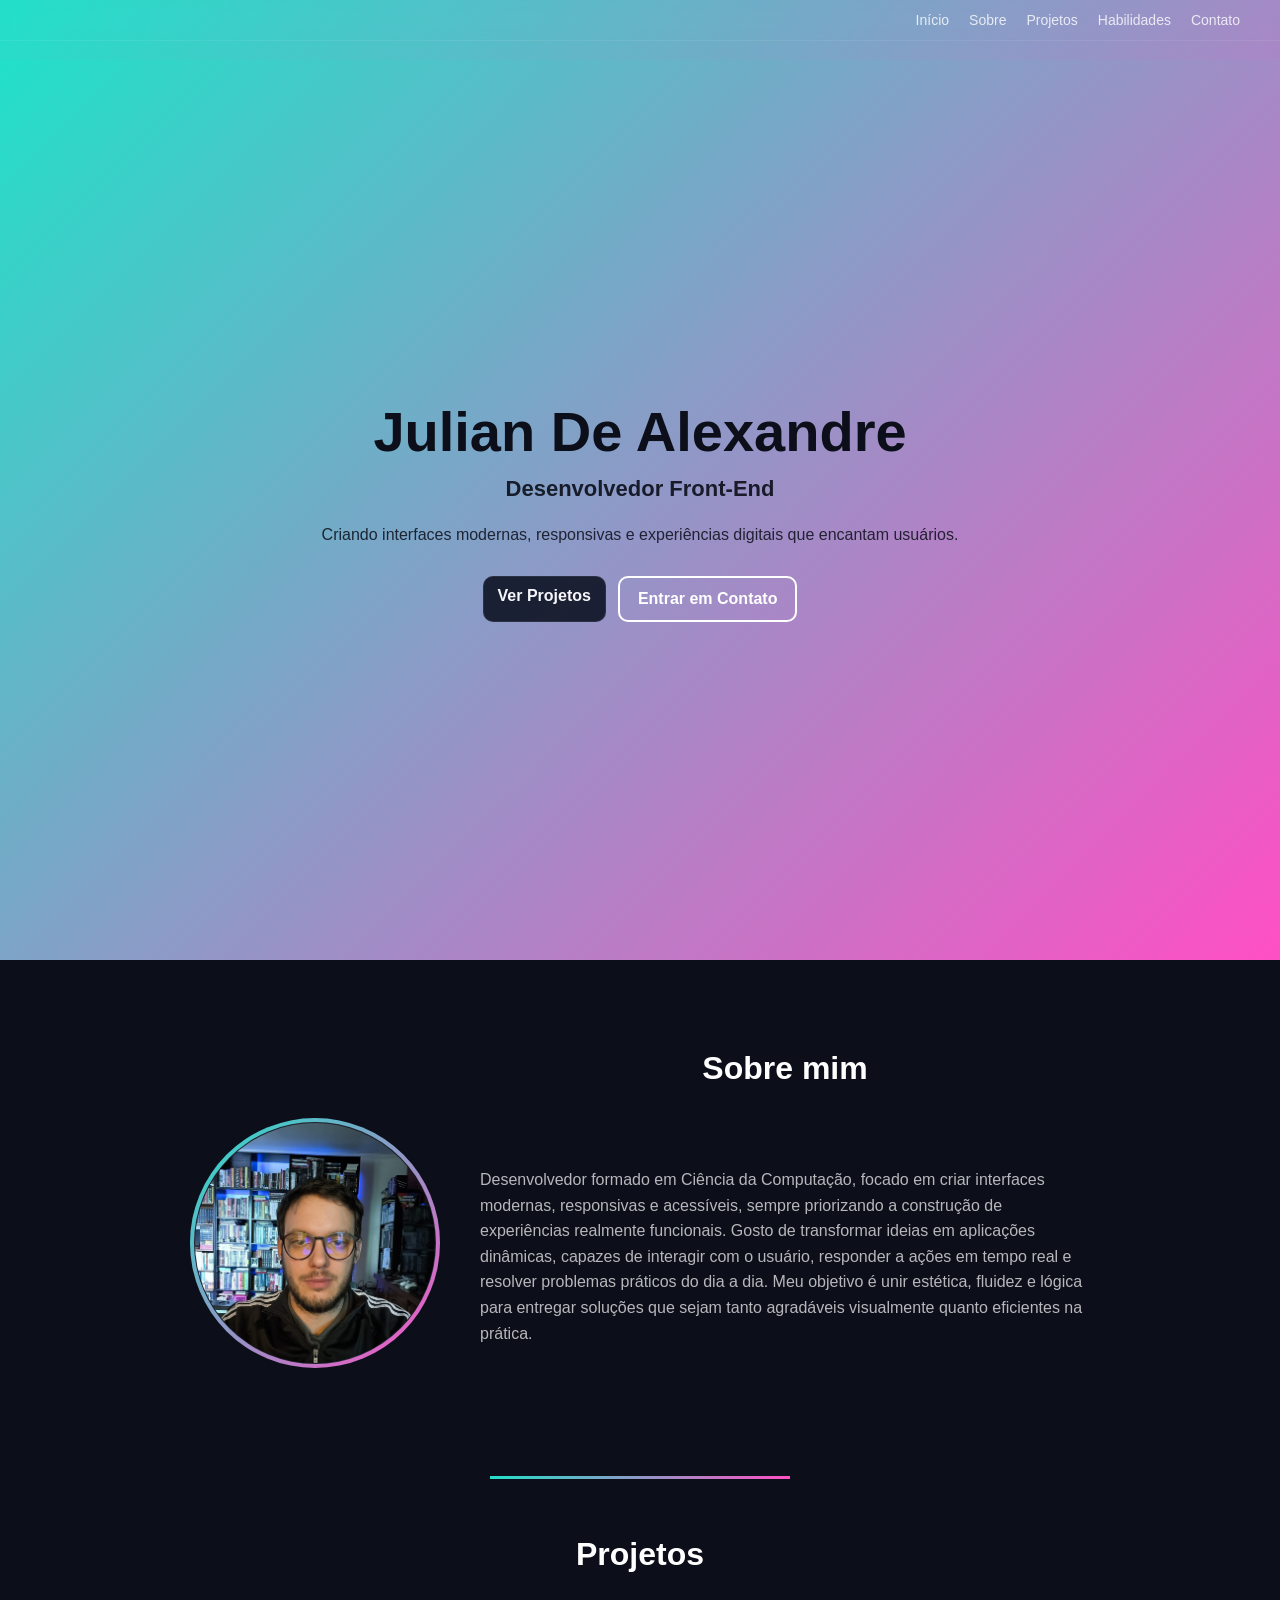
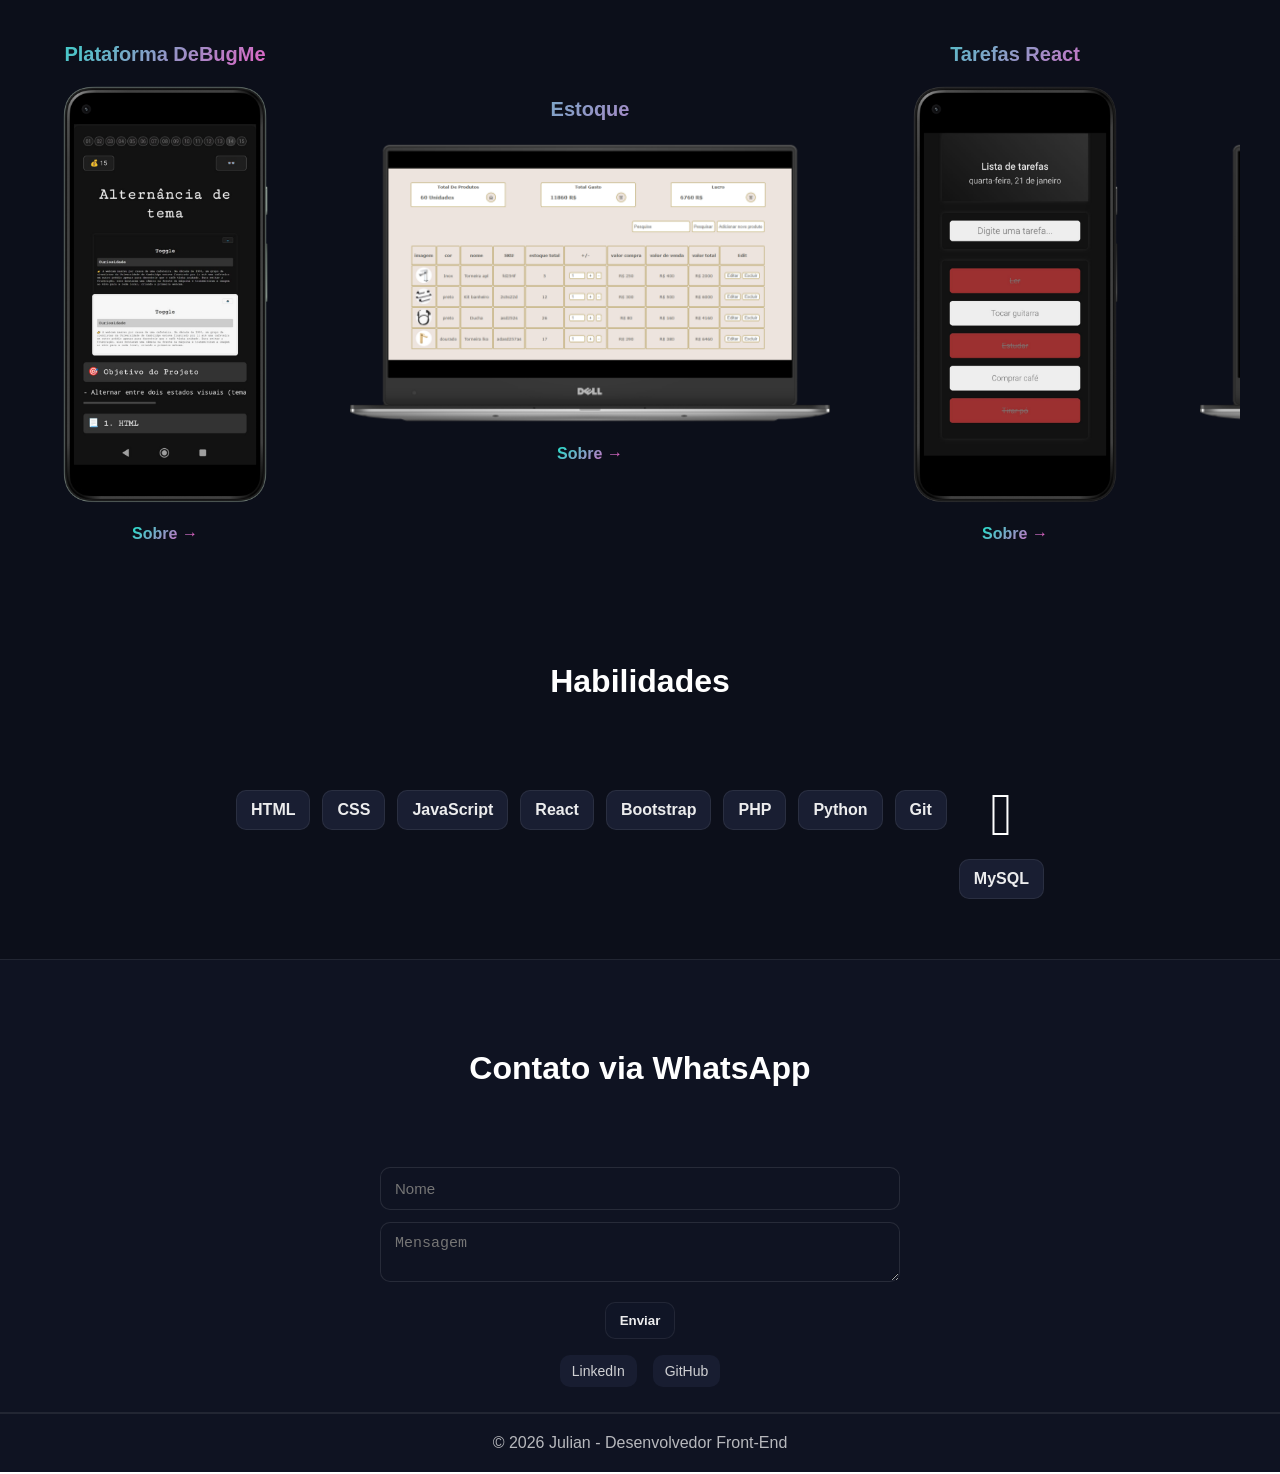
<file: index.html>
<!DOCTYPE html>
<html lang="pt-BR">

<head>
    <meta charset="UTF-8" />
    <meta name="viewport" content="width=device-width, initial-scale=1.0" />
    <title>Portfólio - Desenvolvedor Front-End</title>
    <link rel="stylesheet" href="./style.css">
    <link href='https://cdn.boxicons.com/3.0.7/fonts/brands/boxicons-brands.min.css' rel='stylesheet'>
    <!-- Basic Icons -->
    <link href="https://cdn.boxicons.com/3.0.8/fonts/basic/boxicons.min.css" rel="stylesheet">
    <!-- Filled Icons -->
    <link href="https://cdn.boxicons.com/3.0.8/fonts/filled/boxicons-filled.min.css" rel="stylesheet">
    <!-- Brand Icons -->
    <link href="https://cdn.boxicons.com/3.0.8/fonts/brands/boxicons-brands.min.css" rel="stylesheet">
    <link href='https://unpkg.com/boxicons@2.1.4/css/boxicons.min.css' rel='stylesheet'>
    <link rel="icon" type="image/png" href="./img/logo.png">

</head>

<body>
    <!-- Navbar fixa -->
    <header class="navbar">
        <div class="nav-container">
            <!-- <h1 class="logo">Julian</h1> -->
            <nav class="nav-links">
                <a href="#hero">Início</a>
                <a href="#sobre">Sobre</a>
                <a href="#projetos">Projetos</a>
                <a href="#habilidades">Habilidades</a>
                <a href="#contato">Contato</a>
            </nav>
        </div>
    </header>

    <!-- Hero -->
    <section id="hero" class="hero">
        <h1>Julian De Alexandre</h1>
        <h2>Desenvolvedor Front-End</h2>
        <p>Criando interfaces modernas, responsivas e experiências digitais que encantam usuários.</p>
        <div class="cta">
            <a href="#projetos" class="btn">Ver Projetos</a>
            <a href="#contato" class="btn-outline">Entrar em Contato</a>
        </div>
    </section>
    <!-- Sobre mim -->
    <section id="sobre" class="section">
        <div class="container">
            <div class="sobre">
                <div class="avatar-wrap">
                    <div class="avatar">
                        <img src="./img/ist my.jpeg" alt="Avatar">
                    </div>
                </div>
                <div>
                    <h2 class="section-title">Sobre mim</h2>
                    <p class="paragraph-sobre">Desenvolvedor formado em Ciência da Computação, focado em criar
                        interfaces modernas, responsivas e acessíveis, sempre priorizando a construção de experiências
                        realmente funcionais. Gosto de transformar ideias em aplicações dinâmicas, capazes de interagir
                        com o usuário, responder a ações em tempo real e resolver problemas práticos do dia a dia. Meu
                        objetivo é unir estética, fluidez e lógica para entregar soluções que sejam tanto agradáveis
                        visualmente quanto eficientes na prática.</p>
                </div>
            </div>
        </div>
    </section>
    <div class="container-linha">
        <div class="linha-divisora"></div>
    </div>

    <!-- Projetos -->
    <section id="projetos" class="section-projetos projetos">
        <div class="container">
            <h2 class="section-title-projects">Projetos</h2>



            <!-- projeto0 -->
            <div class="projects-grid">

                <article class="card-smartphone">
                    <div class="thumb"
                        style="background-image: url('./img/WhatsApp Image 2026-01-15 at 19.53.18-portrait.png');">
                        <h3 id="3D">Plataforma DeBugMe</h3>
                        <div class="esq">
                            <i class='bx  bx-arrow-left-stroke'></i>
                        </div>
                        <div class="dir">
                            <i class='bx  bx-arrow-right-stroke'></i>
                        </div>
                    </div>
                    <div class="card-info">
                        <span class="card-sobre"
                            onclick="openModal('Plataforma DeBugMe', 'DeBugMe é uma plataforma criada para solucionar uma demanda real em uma escola de programação, onde faltavam projetos que ajudassem os alunos a evoluir e avançar de nível constantemente. A plataforma foi pensada para ser simples, rápida e funcional. O objetivo era ter tutoriais hospedados e de fácil acesso. ', 'https://julianpedrodealexandre.github.io/Projeto-Plataforma-DeBugMe/', ['bx bxl-html5', 'bx bxl-css3', 'bx bxl-javascript'] )">Sobre
                            →</span>
                    </div>
                </article>

                <article class="card-laptop">
                    <div class="thumb-laptop"
                        style="background-image: url('./img/projeto0.png');">
                        <h3 class="h3-laptop">Estoque</h3>

                    </div>
                    <div class="card-info-laptop">
                        <span class="card-sobre-laptop"
                            onclick="openModal('Sistema de Estoque', 'Aplicação de gerenciamento de estoque desenvolvida em React, com Vite. Utilizando estados, efeitos e componentização para organizar produtos, controlar entradas e saídas, e calcular indicadores financeiros em tempo real. O projeto faz uso de useState e useEffect. ', 'https://julianpedrodealexandre.github.io/estoqueMarbleLove/', ['bx bxl-html5', 'bx bxl-css3', 'bx bxl-javascript', 'bx bxl-react'])">Sobre
                            →</span>
                    </div>
                </article>
                <!-- projeto 5 -->
                <article class="card-smartphone">
                    <div class="thumb"
                        style="background-image: url('./img/WhatsApp\ Image\ 2026-01-21\ at\ 16.01.15-portrait.png')">
                        <h3>Tarefas React</h3>

                    </div>
                    <div class="card-info">
                        <span class="card-sobre"
                            onclick="openModal('Tarefas React', 'Aplicação desenvolvida em React com foco em organização pessoal. O projeto utiliza componentes reutilizáveis e hooks para gerenciar o estado da aplicação de forma simples e eficiente.', 'https://julianpedrodealexandre.github.io/Lista-de-tarefas-React/', ['bx bxl-html5', 'bx bxl-css3', 'bx bxl-javascript', 'bx bxl-react'])">Sobre
                            →</span>
                    </div>
                </article>

                <!-- projeto 3                 -->
                <article class="card-laptop">
                    <div class="thumb-laptop"
                        style="background-image: url('./img/imagem_2026-01-15_225317561-front.png');">
                        <h3 class="h3-laptop">Portfólio 3D</h3>

                    </div>
                    <div class="card-info-laptop">
                        <span class="card-sobre-laptop"
                            onclick="openModal('Portfólio 3D', 'Portfólio 3D desenvolvido utilizando exclusivamente HTML e CSS, explorando transformações 3D, perspectiva e animações para criar uma experiência visual interativa. O projeto faz uso de CSS Transform, Transitions e Keyframes para simular profundidade, rotação e movimentos suaves, resultando em uma interface moderna e imersiva. ', 'https://julianpedrodealexandre.github.io/Portfolio3D/', ['bx bxl-html5', 'bx bxl-css3', 'bx bxl-javascript'])">Sobre
                            →</span>
                    </div>
                </article>
                <!-- projeto 4 -->
                <article class="card-smartphone">
                    <div class="thumb"
                        style="background-image: url('./img/WhatsApp\ Image\ 2026-01-19\ at\ 10.51.46-portrait.png')">
                        <h3>Ramdom User Generator</h3>

                    </div>
                    <div class="card-info">
                        <span class="card-sobre"
                            onclick="openModal('Ramdom User Generator', 'Este projeto é um Gerador de Perfil de Usuário que consome dados reais da API Random User. Ele exibe informações como nome, e-mail, data de nascimento, endereço, telefone e senha, tudo organizado em um card elegante e responsivo. O usuário pode navegar entre as informações através de ícones interativos, com animações suaves, e gerar novos perfis com um clique. O objetivo do projeto é demonstrar habilidades em HTML, CSS moderno (responsivo), JavaScript, consumo de API externa, manipulação dinâmica do DOM e criação de componentes reutilizáveis e organizados. ', 'https://julianpedrodealexandre.github.io/Card-Api/', ['bx bxl-html5', 'bx bxl-css3', 'bx bxl-javascript'])">Sobre
                            →</span>
                    </div>
                </article>
                <!-- projeto 2 -->
                <article class="card-smartphone">
                    <div class="thumb"
                        style="background-image: url('./img/WhatsApp\ Image\ 2026-01-15\ at\ 21.52.43-portrait.png');">
                        <h3>To Do List</h3>

                    </div>
                    <div class="card-info">
                        <span class="card-sobre"
                            onclick="openModal('To Do List', 'To Do List é um sistema de gerenciamento de tarefas que permite atribuir níveis de prioridade, filtrar itens por status de conclusão e persistir os dados localmente utilizando localStorage, garantindo que as informações permaneçam disponíveis mesmo após o encerramento da sessão do navegador. ', 'https://julianpedrodealexandre.github.io/ListaTarefasJs/', ['bx bxl-html5', 'bx bxl-css3', 'bx bxl-javascript'])">Sobre
                            →</span>
                    </div>
                </article>
                <!-- projeto 6------>
                <article class="card-smartphone">
                    <div class="thumb"
                        style="background-image: url('./img/WhatsApp\ Image\ 2026-01-22\ at\ 11.49.01-portrait.png');">
                        <h3>Relógio De Ponto</h3>
                    </div>
                    <div class="card-info">
                        <span class="card-sobre"
                            onclick="openModal('Rélogio De Ponto ', 'Este projeto implementa um sistema de registro de ponto baseado em lógica de eventos, persistência local e renderização dinâmica utilizando JavaScript. A aplicação foi projetada para demonstrar um fluxo de dados estruturado, combinando manipulação eficiente do DOM, orientação a objetos para modelagem dos registros, e uso do LocalStorage para armazenamento persistente. Além disso, o projeto explora estruturas de dados como arrays e objetos para organizar, buscar e atualizar informações em tempo real, garantindo uma experiência interativa e responsiva. ', 'https://julianpedrodealexandre.github.io/Relogio-de-Ponto/', ['bx bxl-html5', 'bx bxl-css3', 'bx bxl-javascript'])">Sobre
                            →</span>
                    </div>
                </article>

            </div>

        </div>
    </section>

    <div id="modal" class="modal">
        <div class="modal-content">
            <span class="close" onclick="closeModal()">&times;</span>
            <h2 id="modalTitle"></h2>
            <p id="modalText"></p>
            <br>
            <div class="modal-icons-container" style="font-size: 2rem;"></div>


            <br>
            <a id="modalLink" href="#" target="_blank" class="btn-github">Ver no GitHub</a>
            <span class="close" onclick="closeModal()">&times;</span>

        </div>
    </div>

    <!-- Habilidades -->
    <section id="habilidades" class="section-habilities">
        <div class="container">
            <h2 class="section-title">Habilidades</h2>
            <div class="skills-wrap">
                <div class="pill-icon">
                    <i class='bxl  bx-html5'></i>
                    <span class="pill">HTML</span>
                </div>
                <div class="pill-icon">
                    <i class='bxl  bx-css3'></i>
                    <span class="pill">CSS</span>
                </div>
                <div class="pill-icon">
                    <i class='bxl  bx-javascript'></i>
                    <span class="pill">JavaScript</span>
                </div>
                <div class="pill-icon">
                    <i class='bxl  bx-react'></i>
                    <span class="pill">React</span>
                </div>
                <div class="pill-icon">
                    <i class='bxl  bx-bootstrap'></i>
                    <span class="pill">Bootstrap</span>
                </div>
                <div class="pill-icon">
                    <i class='bxl  bx-php'></i>
                    <span class="pill">PHP</span>
                </div>
                <div class="pill-icon">
                    <i class='bxl  bx-python'></i>
                    <span class="pill">Python</span>
                </div>
                <div class="pill-icon">
                    <i class='bxl  bx-git'></i>
                    <span class="pill">Git</span>
                </div>
                <div class="pill-icon">
                    <i class='bxs bxs-data'></i>
                    <span class="pill">MySQL</span>
                </div>
            </div>
        </div>
    </section>

    <!-- Contato -->
    <section id="contato" class="section contact">
        <div class="container" style="max-width: 720px;">
            <h2 class="section-title">Contato via WhatsApp</h2>
            <!-- <form id="emailForm"> -->
            <form id="whatsappForm">
                <input type="text" id="nome" class="input" placeholder="Nome" required />
                <!-- <input type="email" id="nomeEmail" class="input" placeholder="Email" required /> -->
                <textarea id="mensagem" class="input" placeholder="Mensagem" required></textarea>
                <div class="actions">
                    <button type="submit" class="btn">Enviar</button>
                </div>
            </form>
            <div class="social">
                <a href="https://www.linkedin.com/in/julian-pedro-de-alexandre-ab5a91269/" target="_blank">LinkedIn</a>
                <a href="https://github.com/JulianPedroDeAlexandre" target="_blank">GitHub</a>
            </div>
        </div>
    </section>

    <footer>
        © 2026 Julian - Desenvolvedor Front-End
    </footer>

    <script src="./script.js"></script>
</body>

</html>
</file>
<file: style.css>
/* RESET E BASE */
* {
    margin: 0;
    padding: 0;
    box-sizing: border-box;
}

html,
body {
    height: 100%;
    font-family: 'Segoe UI', sans-serif;
    /* background: #0c0f1a; */
    color: #fff;
    background: linear-gradient(135deg, var(--accent-a), var(--accent-b));

}

img {
    max-width: 100%;
    display: block;
}

h1,
h2,
h3,
h4,
p {
    margin-bottom: 12px;
}

.h3-laptop{
    margin-top: 85px;
}

/* PALETA */
:root {
    --bg: #0c0f1a;
    --bg-soft: #0f1322;
    --card: #111627;
    --accent-a: #22e0c9;
    --accent-b: #ff4fc4;
    --muted: rgba(255, 255, 255, 0.7);
    --line: rgba(255, 255, 255, 0.08);
}

/* NAVBAR FIXA */
.navbar {
    position: fixed;
    top: 0;
    left: 0;
    width: 100%;
    /* Transparência + blur */
    /* background: linear-gradient(135deg, var(--accent-a), var(--accent-b)); */
    backdrop-filter: blur(10px);
    /* aplica o desfoque */
    -webkit-backdrop-filter: blur(10px);
    /* suporte Safari */

    border-bottom: 1px solid var(--line);
    z-index: 999;
    padding: 12px 24px;
    transition: background 0.3s ease;
}


.nav-container {
    max-width: 1200px;
    margin: 0 auto;
    display: flex;
    justify-content: end;
    align-items: center;
}

.logo {
    font-size: 20px;
    font-weight: 700;
    background: linear-gradient(135deg, var(--accent-a), var(--accent-b));
    -webkit-background-clip: text;
    -webkit-text-fill-color: transparent;

}

.nav-links {
    display: flex;
    gap: 20px;
}

.nav-links a {
    color: #fff;
    text-decoration: none;
    font-size: 14px;
    opacity: 0.8;
    transition: opacity 0.2s ease, color 0.2s ease;
}

.nav-links a:hover {
    opacity: 1;
    color: var(--accent-a);
}

body {
    padding-top: 60px;
}

/* HERO */
.hero {
    min-height: 100vh;
    display: flex;
    flex-direction: column;
    justify-content: center;
    align-items: center;
    text-align: center;
    background: linear-gradient(135deg, var(--accent-a), var(--accent-b));
    color: #0c0f1a;
    padding: 24px;
}

.hero h1 {
    font-size: clamp(32px, 6vw, 56px);
    font-weight: 800;
}

.hero h2 {
    font-size: clamp(16px, 2.2vw, 22px);
    opacity: 0.9;
}

.hero p {
    max-width: 640px;
    margin-top: 12px;
    opacity: 0.85;
}

.hero .cta {
    margin-top: 20px;
    display: inline-flex;
    gap: 12px;
    flex-wrap: wrap;
}

.btn,
.btn-outline {
    padding: 12px 18px;
    border-radius: 10px;
    font-weight: 600;
    text-decoration: none;
    cursor: pointer;
    transition: transform .2s ease, opacity .2s ease, background .2s ease;
}

.btn {
    padding: 10px 14px;
    border-radius: 10px;
    background: var(--card);
    border: 1px solid var(--line);
    font-weight: 600;
    color: #fff;
    opacity: 0.92;
    transition: transform .2s ease, opacity .2s ease;
}

.btn:hover {
    transform: scale(1.04);
}

.btn-outline {
    border: 2px solid #fff;
    color: #fff;
    background: transparent;
}

.btn-outline:hover {
    background: rgba(255, 255, 255, 0.12);
    transform: scale(1.03);
}

/* SEÇÕES BASE */
.section {
    padding: 50px 12px 0 12px;
    background: var(--bg);
    color: #fff;
}

.section-projetos{
    padding: 0 12px 0 12px;
    background: var(--bg);
    color: #fff;
}

.section-habilities {
    padding: 60px;
    background: var(--bg);
    color: #fff;
}


.container {
    width: 100%;
    max-width: 1200px;
    margin: 0 auto;
}

.section-title {
    font-size: clamp(24px, 4vw, 32px);
    font-weight: 800;
    text-align: center;
    margin-bottom: 80px;
    margin-top: 40px;
}

.section-title-projects{
    font-size: clamp(24px, 4vw, 32px);
    font-weight: 800;
    text-align: center;
    margin-bottom: 70px;
}

/* SOBRE MIM */
.sobre {
    display: grid;
    grid-template-columns: 140px 1fr;
    gap: 150px;
    align-items: center;
    justify-content: center;
    max-width: 900px;
    margin: 0 auto;
}

.avatar-wrap {
    width: 250px;
    height: 250px;
    border-radius: 50%;
    padding: 4px;
    background: linear-gradient(135deg, var(--accent-a), var(--accent-b));
}

.avatar {
    width: 100%;
    height: 100%;
    border-radius: 50%;
    background: var(--bg);
    overflow: hidden;
    border: 1px solid var(--line);
}

.avatar img {
    width: 100%;
    height: 100%;
    object-fit: cover;
    object-position: center;
    object-position: center -25px;

}

.sobre p {
    color: var(--muted);
    line-height: 1.6;
}

/* PROJETOS */



/* CARD EM FORMATO DE SMARTPHONE */
.card-smartphone {
    margin-top: 20px;
    width: 250px;
    /* largura perfeita */
    height: 480px;
    /* proporção smartphone */
    background: transparent;
    border-radius: 32px;
    /* padding: 14px; */
    display: flex;
    flex-direction: column;
    align-items: center;
    transition: .3s ease;
}

.card-laptop {
    width: 480px;
    /* largura perfeita */
    height: 420px;
    /* proporção smartphone */
    background: transparent;
    border-radius: 32px;
    /* padding: 14px; */
    display: flex;
    flex-direction: column;
    align-items: center;
    transition: .3s ease;
}

.card-smartphone:hover {
    transform: translateY(-6px);
}

.card-laptop:hover{
    transform: translateY(-6px);

}

/* Área que mostra o print do projeto */
.card-smartphone .thumb {
    width: 100%;
    height: 100%;
    background-size: cover;
    background-position: top;
    background-repeat: no-repeat;
    border-radius: 22px;
}

.card-laptop .thumb-laptop {
    width: 100%;
    height: 100%;
    background-size: cover;
    background-position: top;
    background-repeat: no-repeat;
    border-radius: 22px;
}
/* Texto inferior */
.card-info {
    text-align: center;
}
.card-info-laptop {
    text-align: center;
    
}

h3 {
    font-size: 20px;
    text-align: center;
    margin: -20px;
    background: linear-gradient(135deg, var(--accent-a), var(--accent-b));
    -webkit-background-clip: text;
    background-clip: text;
    color: transparent;
}

h5{
    /* display: none; */
    font-size: 15px;
    text-align: center;
    background: linear-gradient(135deg, var(--accent-a), var(--accent-b));
    -webkit-background-clip: text;
    background-clip: text;
    margin-top: -50px;
    margin-bottom: 20px;
}

.paragraph-sobre{
    margin-bottom: 130px;

}

.container-linha{
    
width: 100%;
height: 60px;
display: flex;
justify-content: center;
background-color: #0c0f1a;
}

.linha-divisora{
    height: 3px;
    width: 300px;
    background: linear-gradient(135deg, var(--accent-a), var(--accent-b));
}

.card-info a{
    display: inline-block;
    /* margin-top: 5px; */
    font-weight: 600;
    background: linear-gradient(135deg, var(--accent-a), var(--accent-b));
    -webkit-background-clip: text;
    background-clip: text;
    color: transparent;
     margin-top: 15px;
    padding: 10px 16px;
}

.btn-github {
    display: inline-block;
    margin-top: 15px;
    padding: 10px 16px;
    background: #1b2035;
        /* background: linear-gradient(135deg, var(--accent-a), var(--accent-b)); */

    color: #fff;
    border-radius: 10px;
    text-decoration: none;
    transition: transform .2s ease, opacity .2s ease;

}

.btn-github:hover{
    
    transform: translateY(-3px);
    opacity: 1;

}

/* .pill-modal {
    padding: 4px 8px;
    border-radius: 10px;
    background: #1b2035;
    border: 1px solid var(--line);
    font-weight: 400;
    color: #fff;
    opacity: 0.92;
    transition: transform .2s ease, opacity .2s ease;
    background: linear-gradient(135deg, var(--accent-a), var(--accent-b));
} */

.card-sobre {
    font-weight: 600;
    background: linear-gradient(135deg, var(--accent-a), var(--accent-b));
    -webkit-background-clip: text;
    background-clip: text;
    color: transparent;
    cursor: pointer;
    
}

.card-sobre-laptop {
    font-weight: 600;
    background: linear-gradient(135deg, var(--accent-a), var(--accent-b));
    -webkit-background-clip: text;
    background-clip: text;
    color: transparent;
    cursor: pointer;
    
}

.card-sobre:hover, .card-sobre-laptop:hover {
    opacity: .8;
}

 .dir{
        position:relative;
        top: 200px;
        left: 230px;
        font-size: 20px;
        display: none;
    }

    .esq {
        position: relative;
        top: 229px;
        right: 1px;
        font-size: 20px;
        display: none;
     
    }

@media (min-width: 768px) {
    .card {
        grid-column: span 4;
    }

    .card__thumb {
        height: 160px;
    }
    

   
}

/* HABILIDADES */
.skills-wrap {
    display: flex;
    flex-wrap: wrap;
    gap: 12px;
    justify-content: center;
    max-width: 900px;
    margin: 0 auto;
}

.pill {
    padding: 10px 14px;
    border-radius: 10px;
    background: #1b2035;
    border: 1px solid var(--line);
    font-weight: 600;
    color: #fff;
    opacity: 0.92;
    transition: transform .2s ease, opacity .2s ease;
    /* background: linear-gradient(135deg, var(--accent-a), var(--accent-b)); */
}



.pill-icon {
    display: flex;
    flex-direction: column;
    align-items: center;
}

.pill-icon i {
    font-size: 60px;
    margin-bottom: 10px;

}
/* .modal-icons-container{
    display: flex;
    justify-content: center;
} */
.modal-icons-container i {
    font-size: 50px !important; 
    transition: transform 0.3s ease;
}

.modal-icons-container i:hover {
    transform: scale(1.1);
}

/* .pill-modal:hover{
    transform: translateY(-3px);
    opacity: 1;
    cursor:pointer;
} */

.pill:hover {
    transform: translateY(-3px);
    opacity: 1;
}

/* CONTATO */
.contact {
    background: #0f1322;
    border-top: 1px solid var(--line);
    border-bottom: 1px solid var(--line);
}

.contact form {
    max-width: 520px;
    margin: 0 auto;
    display: grid;
    gap: 12px;
}

.input {
    width: 100%;
    padding: 12px 14px;
    border-radius: 10px;
    background: #0f1322;
    border: 1px solid rgba(255, 255, 255, 0.1);
    color: #fff;
    font-size: 15px;
    transition: border-color .2s ease, box-shadow .2s ease;
}

.input:focus {
    outline: none;
    border-color: var(--accent-a);
    box-shadow: 0 0 0 3px rgba(34, 224, 201, 0.15);
}

.contact .actions {
    display: flex;
    justify-content: center;
    margin-top: 8px;
}

.social {
    display: flex;
    justify-content: center;
    gap: 16px;
    margin-top: 16px;
    margin-bottom: 25px;

}

.social a {
    background: #1b2035;
    padding: 8px 12px;
    border-radius: 10px;
    text-decoration: none;
    color: #fff;
    font-size: 14px;
    opacity: 0.8;
    transition: opacity .2s ease, transform .2s ease;
}

.social a:hover {
    opacity: 1;
    transform: translateY(-2px);
}

/* FOOTER */
footer {
    padding: 20px;
    text-align: center;
    color: var(--muted);
    border-top: 1px solid var(--line);
    background: #0f1322;


}

/* Modal */
.modal {
    display: none;
    position: fixed;
    inset: 0;
    background: rgba(0,0,0,0.6);
    justify-content: center;
    align-items: center;
    z-index: 9999; /* mais alto */
}

.modal-content {
        /* background: linear-gradient(135deg, var(--accent-a), var(--accent-b)); */
    background: #fff;
    width: 90%;
    max-width: 500px;
    padding: 20px;
    border-radius: 12px;
    position: relative; /* necessário */
    z-index: 10000; /* garante sobreposição */
    color: #0c0f1a;
}
.modal-content i{
    font-size: 35px;
}

.close {
    position: absolute;
    right: 12px;
    top: -3px;
    font-size: 32px;
    cursor: pointer;
    color: #000;
    z-index: 10001;
}
.close:hover {
    opacity: .6;
}


/* PROJETOS - CARROSSEL HORIZONTAL */
.projects-grid {
    display: flex;
    gap: 60px;
    overflow-x: auto;
    overflow-y: hidden;
    white-space: nowrap;
    scroll-behavior: smooth;
    cursor: grab;
    padding-bottom: 20px;
}   

.projects-grid:active {
    cursor: grabbing;
}

.projects-grid > * {
    flex: 0 0 auto; /* impede que os cards estiquem */
}

.projects-grid::-webkit-scrollbar {
    display: none; /* oculta scrollbar */
}
.h3-laptop{
    margin-top: 55px;
}
/* --------------------------------------------------RESPONSIVIDADE-------------------------------------- */
@media (max-width: 480px) {
   .nav-container {
   
    justify-content: center;
    
}

    body {
    padding-top: 0;
}
  h1 {
    font-size: clamp(24px, 8vw, 32px);
  }
  h2 {
    font-size: clamp(14px, 5vw, 18px);
    text-align: center;

  }


  p {
    font-size: 14px;
    line-height: 1.4;
  }

  .h3-laptop{
    margin-top: 85px;
}

.section-title-projects{
    font-size: clamp(24px, 4vw, 32px);
    font-weight: 800;
    text-align: center;
    margin-bottom: 35px;
}
}


@media (max-width: 480px) {
  .nav-links {
    gap: 12px;
  }
  .nav-links a {
    font-size: 12px;
  }
}
@media (max-width: 480px) {

    .dir, .esq{
        display: block;
    }

    .dir{
        top: 260px;
        left: 312px;
        font-size: 30px;
        color: #fff;
        
    }

    .esq{
        top: 294px;
        right: 10px;
        font-size: 30px;
color: #fff;
    }
  .card-smartphone {
    width: 100%;
    height: 100%;
    margin: 25px auto 20px auto;
  }
  .card-laptop {
    width: 90%;
    height: auto;
    margin: 0 200px 20px 200px;
  }

  .card-smartphone .thumb{
    height: 610px; /* altura fixa mais amigável */
  }

  .card-laptop .thumb-laptop {
    width: 650px;
    height: 530px; /* altura fixa mais amigável */
  }

}
@media (max-width: 480px) {
  .projects-grid {
    gap: 20px;
    padding: 0 10px 20px 10px;
  }
}
@media (max-width: 480px) {
  .section {
    padding: 40px 8px 0 8px;
  }
  .section-title {
    margin-bottom: 40px;
    font-size: 22px;
  }
}
@media (max-width: 480px) {
  .sobre {
    grid-template-columns: 1fr;
    gap: 20px;
    text-align: center;
  }
  .avatar-wrap {
    margin: 0 auto;
  }

  .nav-container {
   
    justify-content: center;
    
}
}
</file>
